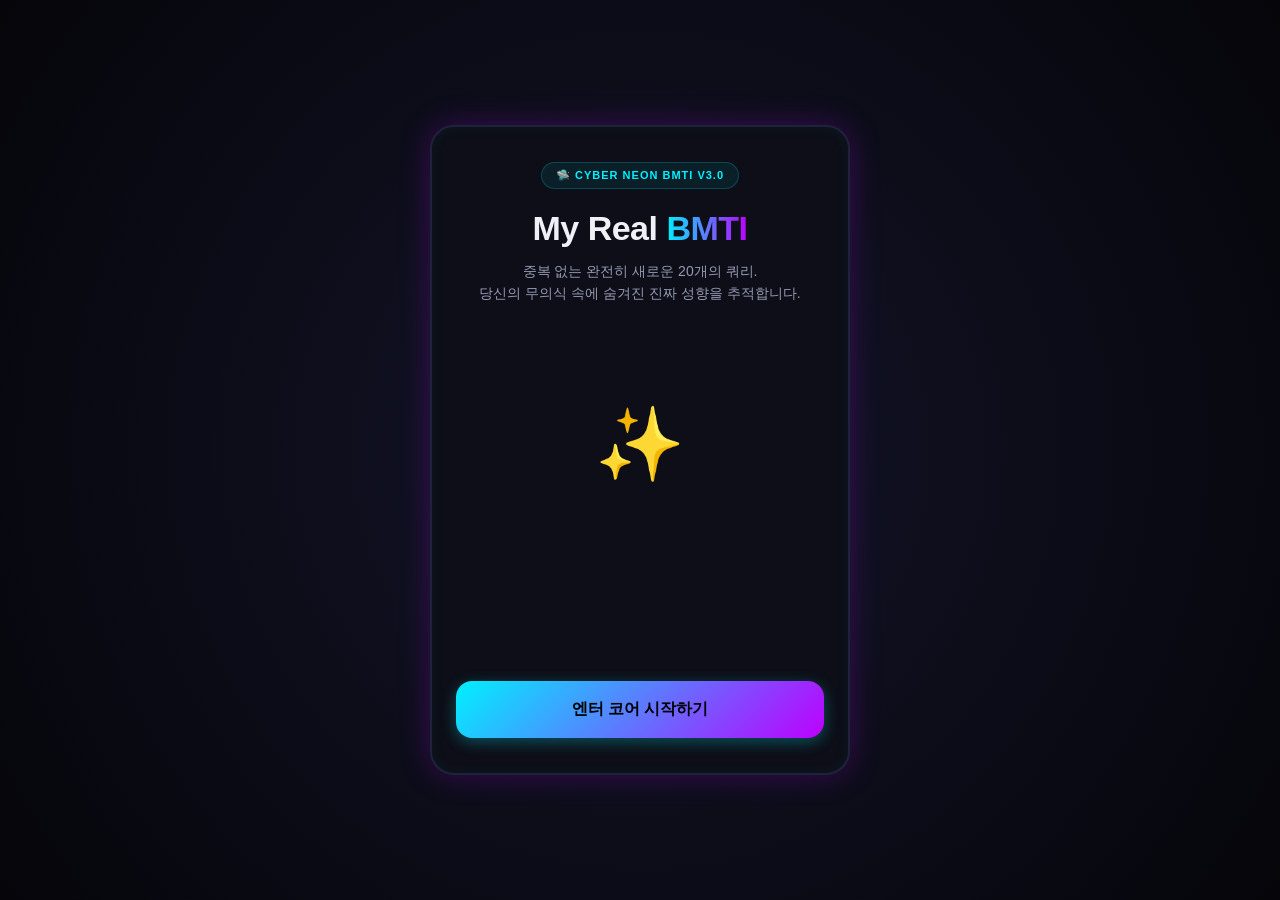
<file: index.html>
<!DOCTYPE html>
<html lang="ko">
<head>
  <meta charset="UTF-8">
  <meta name="viewport" content="width=device-width, initial-scale=1.0">
  <title>BMTI — 20정밀 네온 성향 테스트</title>
  <style>
    /* 1. 디자인 (CSS) 직접 삽입 */
    :root {
      --bg: #05050a;
      --panel-bg: #0d0e17;
      --text: #f0f1f7;
      --muted: #9499b3;
      --border: #1f233a;
      --accent: #00f0ff; 
      --accent-purple: #bd00ff; 
    }

    * {
      box-sizing: border-box;
      margin: 0;
      padding: 0;
      font-family: -apple-system, BlinkMacSystemFont, "Segoe UI", Roboto, sans-serif;
    }

    body {
      background-color: var(--bg);
      background-image: radial-gradient(circle at 50% 50%, #141529 0%, #05050a 100%);
      color: var(--text);
      display: flex;
      justify-content: center;
      align-items: center;
      min-height: 100vh;
      padding: 20px;
    }

    /* 화면 가운데 정렬되는 색깔 네모 박스 카드 */
    .container {
      width: 100%;
      max-width: 420px;
      height: 650px;
      background-color: var(--panel-bg);
      border: 2px solid var(--border);
      border-radius: 24px;
      padding: 35px 24px;
      box-shadow: 0 0 30px rgba(189, 0, 255, 0.25), inset 0 0 15px rgba(0, 240, 255, 0.05);
      position: relative;
      display: flex;
      flex-direction: column;
      overflow: hidden;
    }

    /* 초기 상태에서 다른 페이지들은 display:none으로 아예 숨김 처리 */
    .page {
      display: none;
      flex-direction: column;
      align-items: center;
      height: 100%;
      width: 100%;
    }

    /* active 클래스가 붙은 페이지만 중앙 정렬로 보여줌 */
    .page.active {
      display: flex;
    }

    .badge {
      background: rgba(0, 240, 255, 0.08);
      color: var(--accent);
      border: 1px solid rgba(0, 240, 255, 0.2);
      padding: 6px 14px;
      border-radius: 30px;
      font-size: 11px;
      font-weight: 800;
      letter-spacing: 1px;
      margin-bottom: 20px;
      text-transform: uppercase;
    }

    h1 {
      font-size: 34px;
      font-weight: 900;
      margin-bottom: 12px;
      text-align: center;
      letter-spacing: -0.5px;
    }

    h1 b { 
      color: transparent;
      background: linear-gradient(90deg, var(--accent), var(--accent-purple));
      -webkit-background-clip: text;
      background-clip: text;
    }

    p {
      color: var(--muted);
      font-size: 14px;
      text-align: center;
      line-height: 1.6;
    }

    .hero-img {
      font-size: 72px;
      margin: auto 0;
      animation: float 3s ease-in-out infinite;
    }

    @keyframes float {
      0%, 100% { transform: translateY(0); }
      50% { transform: translateY(-10px); }
    }

    .btn-main {
      width: 100%;
      background: linear-gradient(135deg, var(--accent), var(--accent-purple));
      color: #000;
      border: none;
      padding: 18px;
      border-radius: 16px;
      font-size: 16px;
      font-weight: 800;
      cursor: pointer;
      box-shadow: 0 4px 15px rgba(0, 240, 255, 0.3);
      transition: all 0.2s ease;
      margin-top: auto;
    }

    .btn-main:hover {
      transform: translateY(-2px);
      box-shadow: 0 6px 20px rgba(189, 0, 255, 0.4);
    }

    .btn-main.sub {
      background: var(--border);
      color: var(--text);
      box-shadow: none;
      border: 1px solid rgba(255,255,255,0.05);
    }

    .progress-container {
      width: 100%;
      height: 6px;
      background-color: var(--border);
      border-radius: 10px;
      margin-bottom: 16px;
      overflow: hidden;
    }

    .progress-bar {
      width: 0%;
      height: 100%;
      background: linear-gradient(90deg, var(--accent), var(--accent-purple));
      transition: width 0.3s ease;
    }

    .count {
      font-size: 12px;
      color: var(--accent);
      font-weight: 800;
      margin-bottom: 24px;
    }

    #question-text {
      font-size: 18px;
      font-weight: 800;
      text-align: center;
      line-height: 1.6;
      margin-bottom: 35px;
      word-break: keep-all;
      min-height: 58px;
      display: flex;
      align-items: center;
      justify-content: center;
    }

    .options {
      width: 100%;
      display: flex;
      flex-direction: column;
      gap: 14px;
      margin-top: auto;
    }

    .btn-option {
      width: 100%;
      background-color: rgba(255, 255, 255, 0.02);
      color: var(--text);
      border: 1px solid var(--border);
      padding: 16px 20px;
      border-radius: 16px;
      font-size: 14px;
      font-weight: 600;
      text-align: left;
      cursor: pointer;
      transition: all 0.2s ease;
      line-height: 1.4;
    }

    .btn-option:hover {
      background-color: rgba(0, 240, 255, 0.05);
      border-color: var(--accent);
      box-shadow: 0 0 10px rgba(0, 240, 255, 0.1);
    }

    .result-badge { background: rgba(189, 0, 255, 0.1); color: var(--accent-purple); border-color: rgba(189,0,255,0.3); }
    .result-kicker { font-size: 12px; letter-spacing: 2px; text-transform: uppercase; margin-bottom: 4px; }
    #result-title { font-size: 34px; color: #fff; text-shadow: 0 0 15px var(--accent); margin-bottom: 16px; line-height: 1.3; }
    #result-desc { font-size: 14px; background: rgba(0,0,0,0.3); padding: 18px; border-radius: 16px; border: 1px solid var(--border); line-height: 1.6; text-align: left; }
    .action-box { width: 100%; margin-top: auto; }
  </style>
</head>
<body>

  <div class="container">
    <!-- 1. 시작 화면 -->
    <section id="start-page" class="page active">
      <div class="badge">🛸 CYBER NEON BMTI v3.0</div>
      <h1>My Real <b>BMTI</b></h1>
      <p>중복 없는 완전히 새로운 20개의 쿼리.<br>당신의 무의식 속에 숨겨진 진짜 성향을 추적합니다.</p>
      <div class="hero-img">✨</div>
      <button id="btn-start" class="btn-main">엔터 코어 시작하기</button>
    </section>

    <!-- 2. 질문 화면 -->
    <section id="question-page" class="page">
      <div class="progress-container">
        <div class="progress-bar" id="progress"></div>
      </div>
      <div class="count" id="question-count">1 / 20</div>
      <h2 id="question-text">데이터 동기화 중...</h2>
      
      <div class="options">
        <button class="btn-option" id="answer-a">선택지 A</button>
        <button class="btn-option" id="answer-b">선택지 B</button>
      </div>
    </section>

    <!-- 3. 결과 화면 -->
    <section id="result-page" class="page">
      <div class="badge result-badge">🔮 분석 완료</div>
      <p class="result-kicker">디코딩된 소울 코드</p>
      <h1 id="result-title">ESTJ</h1>
      <p id="result-desc">결과 데이터를 매핑하는 중입니다.</p>
      
      <div class="action-box">
        <button id="btn-restart" class="btn-main sub">시스템 리부트 (다시하기)</button>
      </div>
    </section>
  </div>

  <script>
    // 2. 기능 (JavaScript) 직접 삽입
    const questions = [
      { q: "모처럼 평일 저녁 일찍 퇴근/하교했을 때 내가 먼저 여는 것은?", a: "카카오톡 단톡방 (친구들 모아서 오늘 저녁 번개 추진)", b: "유튜브나 OTT 앱 (침대에 누워서 볼 영상 리스트 스캔)", type: "EI" },
      { q: "주변 사람들이 말하는 나의 평소 첫인상이나 소문은?", a: "낯을 가리지 않고 누구와도 금방 친해지는 마당발 성격", b: "처음엔 조금 차분하거나 조용해 보이지만 친해지면 웃긴 타입", type: "EI" },
      { q: "여러 명의 대화 속에서 내 의견을 내야 하는 순간에 나는?", a: "말이 먼저 나가고, 대화의 흐름을 주도하며 생각하는 편이다", b: "머릿속으로 정리 정돈을 완전히 다 끝낸 후에 조심스럽게 입을 연다", type: "EI" },
      { q: "오랜만에 정말 마음에 쏙 드는 힙한 핫플레이스를 발견했다면?", a: "여긴 무조건 아는 사람 다 데려오거나 단체 모임 장소로 찜한다", b: "나만 아는 아지트 삼고 싶다! 정말 친한 소수만 데려와야지 생각한다", type: "EI" },
      { q: "친구가 주말 모임에 내가 모르는 지인들을 잔뜩 데려왔을 때?", a: "오히려 좋아! 새로운 사람들을 알아가는 생각에 은근 신난다", b: "스멀스멀 기가 빨리기 시작하며, 언제 집에 갈지 각을 잰다", type: "EI" },
      { q: "친구가 '나 오늘 하늘 날아다니는 꿈 꿨어'라고 말할 때 내 반응은?", a: "오 신기하네, 좋은 꿈 아냐? 복권이라도 사야 하는 거 아님?", b: "그때 바람 느낌은 어땠어? 지구 중력은 다 느껴지면서 난 거야?", type: "SN" },
      { q: "요리 레시피를 보며 음식을 직접 따라 만들 때 나의 행동은?", a: "g단위나 큰술 개수, 불 조절 시간을 최대한 정확하게 지킨다", b: "대충 눈대중으로 감을 잡고, 내 방식대로 재료를 가감해 본다", type: "SN" },
      { q: "길을 걷다가 문득 고개를 들어 밤하늘의 달을 바라볼 때 드는 생각은?", a: "오늘 달이 참 밝고 예쁘네. 내일 날씨는 맑으려나?", b: "만약 저 달이 내일 갑자기 지구로 추락하면 난 어떻게 도망쳐야 하지?", type: "SN" },
      { q: "설명서나 지도를 보고 길을 찾아가야 하는 상황에서 나는?", a: "이정표, 건물 이름, 도로 가이드라인 등 눈앞의 실물을 보며 찾는다", b: "전체적인 공간의 흐름이나 대략적인 방향 동선을 머릿속에 그리며 찾는다", type: "SN" },
      { q: "내가 평소 웹툰이나 소설, 영화를 고를 때 더 선호하는 장르는?", a: "일상물, 로맨스, 스릴러 등 일어날 법한 현실적인 이야기", b: "판타지, SF, 루프물, 초능력 등 완전 새로운 세계관의 상상 극장", type: "SN" },
      { q: "팀 과제 중 팀원이 실수로 마감 기한을 넘겨 불이익을 받게 되었다면?", a: "잘못은 잘못이니 감점 요인을 즉시 분석하고 수정안부터 마련한다", b: "그 팀원이 얼마나 미안하고 자책하고 있을지 마음이 먼저 쓰인다", type: "TF" },
      { q: "친구가 '나 오늘 주차하다가 벽에 차 긁어 먹었어..' 라고 전화를 했다면?", a: "보험은 불렀어? 차 긁힌 부위 사진은 찍어놨어?", b: "헐 너 다치진 않았어? 깜짝 놀랐겠다, 괜찮아?", type: "TF" },
      { q: "내가 누군가에게 정말 큰 위로를 받았다고 느끼는 순간은?", a: "내 고민의 핵심을 관통하고, 확실한 해결책이나 조언을 제안해 줄 때", b: "내 처지에 진심으로 슬퍼해 주고 내 감정을 온전히 수용해 줄 때", type: "TF" },
      { q: "영화나 드라마를 보다가 폭풍 눈물을 흘리는 슬픈 장면이 나왔을 때?", a: "배우들 연기 진짜 소름 돋게 잘한다, 연출이 훌륭하네 생각한다", b: "내가 저 주인공 상황이었으면 가슴 찢어졌다며 과몰입해 눈물 흘린다", type: "TF" },
      { q: "지인이 옷을 새로 사고 와서 나에게 '이 옷 어때?' 물어볼 때 내 스타일은?", a: "핏이나 가성비, 디자인을 냉정하게 평가해서 어울리는지 솔직히 말한다", b: "조금 안 어울려도 산 사람의 기분을 생각해 좋은 점을 찾아 칭찬해 준다", type: "TF" },
      { q: "내일 가야 하는 중요한 약속이나 일정이 있을 때 나의 전날 밤은?", a: "몇 시에 일어날지, 이동 시간과 교통편을 머릿속으로 시뮬레이션 끝낸다", b: "알람만 여러 개 맞춰두고, 옷이나 이동 경로는 내일 나가면서 결정한다", type: "JP" },
      { q: "내 스마트폰의 앱 아이콘 알림 표시(레드 닷)를 처리하는 방식은?", a: "숫자가 쌓여있는 꼴을 못 봄. 바로바로 들어가서 확인해 지워야 직성이 풀림", b: "몇십 개, 혹은 몇백 개가 쌓여있어도 별 신경 안 씀. 필요할 때만 염", type: "JP" },
      { q: "갑자기 일상 속에서 완전히 자유로운 빈 시간 3시간이 뚝 떨어졌다면?", a: "알차게 보낼 리스트(공부, 운동, 밀린 일)를 즉흥적으로라도 짜서 움직인다", b: "아무것도 생각 안 하고 손에 잡히는 대로 침대와 혼연일체가 된다", type: "JP" },
      { q: "내가 무언가 물건을 구매할 때 주로 보여주는 소비 패턴은?", a: "장바구니에 담아두고 후기, 가격 비교, 내 예산 계획까지 신중히 맞춰 산다", b: "리뷰 구경하다가 꽂히거나 지금 안 사면 품절될 것 같은 느낌에 결제한다", type: "JP" },
      { q: "학업이나 업무 목표를 달성하기 위해 투두리스트(To-Do)를 적을 때 나는?", a: "기한과 일정을 쪼개서 세부 체크박스를 만들고 하나씩 지우며 쾌감을 느낀다", b: "리스트는 적어두거나 머리에 두지만, 그때그때 가장 급한 것부터 유연하게 해치운다", type: "JP" }
    ];

    const results = {
      "ESTJ": { title: "효율 만렙 규칙 리더", desc: "체계적이고 확실한 것을 좋아하는 현실의 지배자! 흐트러짐 없는 계획과 칼 같은 실행력으로 무리를 하드캐리하는 대장 스타일입니다." },
      "ESTP": { title: "에너지 폭발 승부사", desc: "말보다 행동이 5배 빠른 트렌드세터! 매 순간 스릴과 자유를 즐기며 어떠한 위기 상황도 피지컬과 센스로 돌파합니다." },
      "ESFJ": { title: "친절 보스 인간 마당발", desc: "주변 사람들의 감정을 섬세하게 케어하는 따뜻한 분위기 메이커! 리액션이 좋고 조화로운 커뮤니티를 만드는 데 탁월합니다." },
      "ESFP": { title: "자유로운 축제 연예인", desc: "인생을 단 한 번뿐인 파티처럼 즐기는 해피바이러스! 호기심이 많고 특유의 친화력으로 누구와도 금방 절친이 됩니다." },
      "ENTJ": { title: "강철 멘탈 야망 전략가", desc: "철저한 논리와 거대한 비전으로 세상을 설계하는 야심가! 비효율을 혐오하며 목표가 정해지면 뒤를 보지 않고 진격합니다." },
      "ENTP": { title: "천재 직진러 아이디어 뱅크", desc: "고정관념을 깨부술 때 가장 짜릿함을 느끼는 브레인! 번뜩이는 말솜씨와 재치로 늘 새로운 패러다임을 제안합니다." },
      "ENFJ": { title: "빛과 소금 헌신적 멘토", desc: "타인의 성장을 진심으로 응원하고 이끄는 따뜻한 리더! 공감대 형성이 아주 뛰어나며 정의로운 에너지가 가득합니다." },
      "ENFP": { title: "에너지 뿜뿜 낭만 쿼카", desc: "상상력이 풍부하고 늘 열정이 가득한 자유로운 영혼! 겉은 밝아 보여도 내면에는 자신만의 철학과 깊은 생각이 있습니다." },
      "ISTJ": { title: "철벽 보안 논리 정석", desc: "한 번 맡은 임무는 지구 끝까지 책임지는 듬직한 현실주의자! 기억력이 날카롭고 매사 흐트러짐 없는 규칙을 선호합니다." },
      "ISTP": { title: "시크한 효율 극대화 전문가", desc: "평소엔 조용하지만 필요할 때 엄청난 집중력을 발휘하는 마이웨이! 쓸데없는 감정 소모를 패스하고 팩트에만 집중합니다." },
      "ISFJ": { title: "뒤편의 헌신 수호천사", desc: "내가 좋아하는 소중한 사람들을 뒤에서 묵묵히 보살피는 수호자! 섬세하고 꼼꼼하며 책임감이 누구보다 강합니다." },
      "ISFP": { title: "감성 가득 눕방 아티스트", desc: "갈등을 제일 싫어하고 유유자적함을 사랑하는 평화주의자! 친해지면 속 깊은 따뜻함을 보여주며 침대 위가 가장 행복합니다." },
      "INTJ": { title: "용의주도한 전략 분석가", desc: "독립적이고 논리적이며 지적 호기심이 최고 수준인 전략가! 혼자 사색하며 거대한 시스템의 본질을 꿰뚫어 보길 좋아합니다." },
      "INTP": { title: "고독한 뇌섹 사색가", desc: "비판적인 분석력과 나만의 논리 세계가 뚜렷한 조용한 천재! 관심 있는 코드나 이론이 생기면 밤을 새워서라도 정복합니다." },
      "INFJ": { title: "비밀스러운 예언자 소울", desc: "깊은 통찰력과 강한 신념을 가슴에 품고 사는 신비로운 유형! 겉은 부드러워 보이지만 내면의 기준과 통찰은 누구보다 날카롭습니다." },
      "INFP": { title: "새벽 감성 낭만 몽상가", desc: "풍부한 이상과 따뜻한 마음을 간직한 우주형 집순이/집돌이! 나만의 가치관을 무엇보다 소중히 여기며 깊은 울림을 줍니다." }
    };

    let currentIdx = 0;
    let scores = { E: 0, I: 0, S: 0, N: 0, T: 0, F: 0, J: 0, P: 0 };

    const startPage = document.getElementById('start-page');
    const questionPage = document.getElementById('question-page');
    const resultPage = document.getElementById('result-page');
    const btnStart = document.getElementById('btn-start');
    const btnRestart = document.getElementById('btn-restart');
    const qText = document.getElementById('question-text');
    const btnA = document.getElementById('answer-a');
    const btnB = document.getElementById('answer-b');
    const qCount = document.getElementById('question-count');
    const progressBar = document.getElementById('progress');
    const resultTitle = document.getElementById('result-title');
    const resultDesc = document.getElementById('result-desc');

    function showPage(page) {
      [startPage, questionPage, resultPage].forEach(p => {
        p.classList.remove('active');
      });
      page.classList.add('active');
    }

    function updateQuestion() {
      if (currentIdx >= questions.length) {
        showResult();
        return;
      }
      const currentQ = questions[currentIdx];
      qText.textContent = currentQ.q;
      btnA.textContent = currentQ.a;
      btnB.textContent = currentQ.b;
      qCount.textContent = `${currentIdx + 1} / ${questions.length}`;
      progressBar.style.width = `${(currentIdx / questions.length) * 100}%`;
    }

    function showResult() {
      progressBar.style.width = "100%";
      const ei = scores.E >= scores.I ? "E" : "I";
      const sn = scores.S >= scores.N ? "S" : "N";
      const tf = scores.T >= scores.F ? "T" : "F";
      const jp = scores.J >= scores.P ? "J" : "P";
      
      const finalCode = ei + sn + tf + jp;
      const result = results[finalCode];
      
      resultTitle.innerHTML = `${finalCode} <br><span style='font-size:16px; font-weight:600; color:var(--muted); display:inline-block; margin-top:8px;'>[${result.title}]</span>`;
      resultDesc.textContent = result.desc;
      showPage(resultPage);
    }

    btnStart.addEventListener('click', () => {
      currentIdx = 0;
      scores = { E: 0, I: 0, S: 0, N: 0, T: 0, F: 0, J: 0, P: 0 };
      showPage(questionPage);
      updateQuestion();
    });

    btnA.addEventListener('click', () => {
      if (currentIdx < questions.length) {
        const currentQ = questions[currentIdx];
        scores[currentQ.type[0]]++;
        currentIdx++;
        updateQuestion();
      }
    });

    btnB.addEventListener('click', () => {
      if (currentIdx < questions.length) {
        const currentQ = questions[currentIdx];
        scores[currentQ.type[1]]++;
        currentIdx++;
        updateQuestion();
      }
    });

    btnRestart.addEventListener('click', () => {
      showPage(startPage);
    });

    // 시작하자마자 첫 페이지만 보이도록 초기화
    showPage(startPage);
  </script>
</body>
</html>
</file>
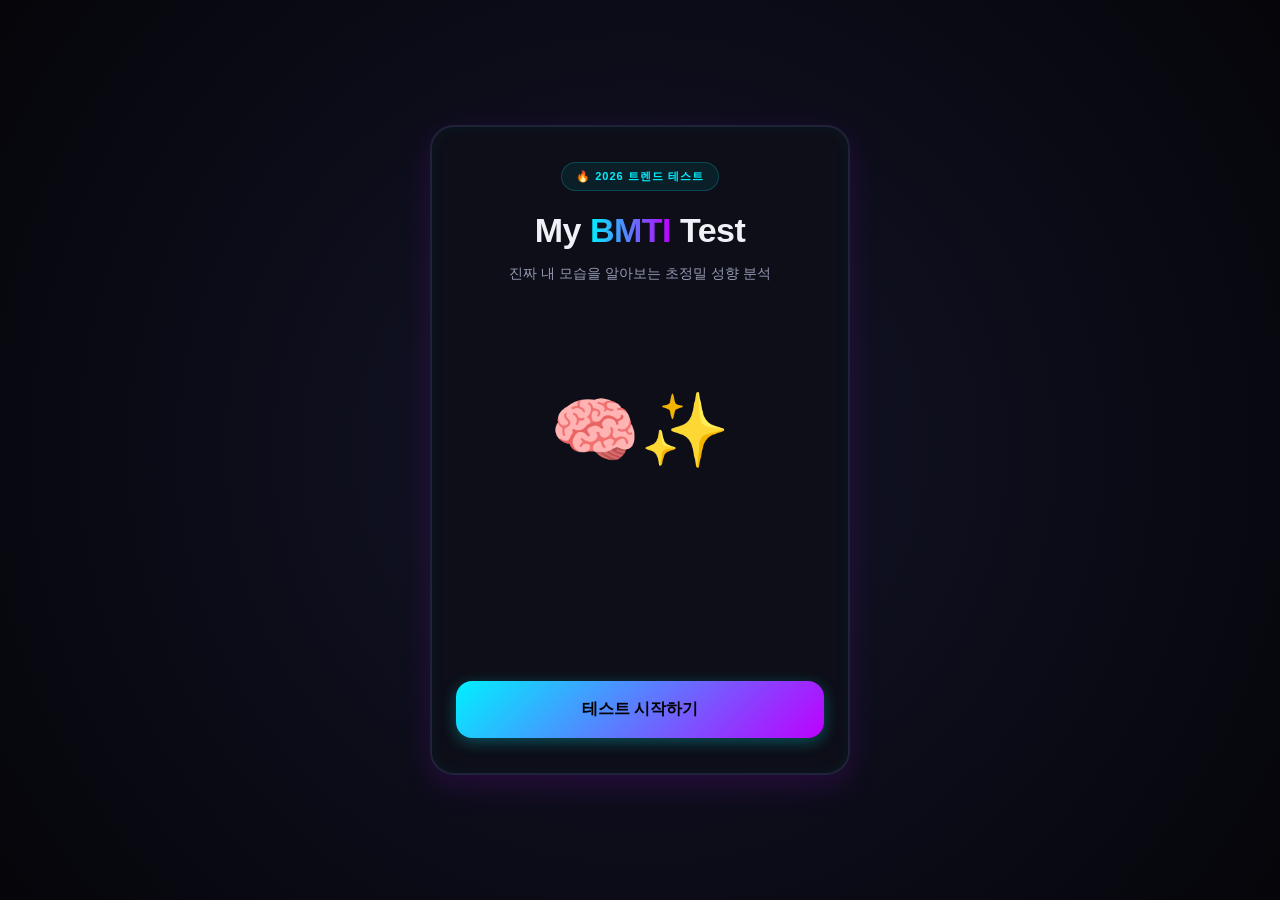
<file: gemini-code-1783935281228.html>
<!DOCTYPE html>
<html lang="ko">
<head>
  <meta charset="UTF-8">
  <meta name="viewport" content="width=device-width, initial-scale=1.0">
  <title>BMTI — 나만의 특별한 성향 테스트</title>
  <link rel="stylesheet" href="./style.css">
</head>
<body>

  <div class="container">
    <!-- 1. 시작 화면 -->
    <section id="start-page" class="page active">
      <div class="badge">🔥 2026 트렌드 테스트</div>
      <h1>My <b>BMTI</b> Test</h1>
      <p>진짜 내 모습을 알아보는 초정밀 성향 분석</p>
      <div class="hero-img">🧠✨</div>
      <button id="btn-start" class="btn-main">테스트 시작하기</button>
    </section>

    <!-- 2. 질문 화면 -->
    <section id="question-page" class="page">
      <div class="progress-container">
        <div class="progress-bar" id="progress"></div>
      </div>
      <div class="count" id="question-count">1 / 4</div>
      <h2 id="question-text">질문 텍스트가 들어가는 자리입니다.</h2>
      
      <div class="options">
        <button class="btn-option" id="answer-a">선택지 A</button>
        <button class="btn-option" id="answer-b">선택지 B</button>
      </div>
    </section>

    <!-- 3. 결과 화면 -->
    <section id="result-page" class="page">
      <div class="badge result-badge">🎉 분석 완료</div>
      <p class="result-kicker">당신의 BMTI 결과는?</p>
      <h1 id="result-title">ISFP</h1>
      <p id="result-desc">결과에 대한 상세 설명이 들어가는 자리입니다.</p>
      
      <div class="action-box">
        <button id="btn-restart" class="btn-main sub">다시 테스트하기</button>
      </div>
    </section>
  </div>

  <script src="./script.js"></script>
</body>
</html>
</file>
<file: style.css>
:root {
  --bg: #05050a;
  --panel-bg: #0d0e17;
  --text: #f0f1f7;
  --muted: #9499b3;
  --border: #1f233a;
  --accent: #00f0ff; 
  --accent-purple: #bd00ff; 
  --accent-hover: #00d8e6;
}

* {
  box-sizing: border-box;
  margin: 0;
  padding: 0;
  font-family: -apple-system, BlinkMacSystemFont, "Segoe UI", Roboto, sans-serif;
}

body {
  background-color: var(--bg);
  background-image: radial-gradient(circle at 50% 50%, #141529 0%, #05050a 100%);
  color: var(--text);
  display: flex;
  justify-content: center;
  align-items: center;
  min-height: 100vh;
  padding: 20px;
}

/* 화면 중앙에 고정되는 모바일 스타일 컨테이너 */
.container {
  width: 100%;
  max-width: 420px;
  height: 650px;
  background-color: var(--panel-bg);
  border: 2px solid var(--border);
  border-radius: 24px;
  padding: 35px 24px;
  box-shadow: 0 10px 30px rgba(189, 0, 255, 0.15), inset 0 0 15px rgba(0, 240, 255, 0.05);
  position: relative;
  overflow: hidden;
}

/* 페이지 기본값은 숨김, active일 때만 flex로 내부 정렬 */
.page {
  display: none;
  flex-direction: column;
  align-items: center;
  height: 100%;
  width: 100%;
}

.page.active {
  display: flex;
}

.badge {
  background: rgba(0, 240, 255, 0.08);
  color: var(--accent);
  border: 1px solid rgba(0, 240, 255, 0.2);
  padding: 6px 14px;
  border-radius: 30px;
  font-size: 11px;
  font-weight: 800;
  letter-spacing: 1px;
  margin-bottom: 20px;
  text-transform: uppercase;
}

h1 {
  font-size: 34px;
  font-weight: 900;
  margin-bottom: 12px;
  text-align: center;
  letter-spacing: -0.5px;
}

h1 b { 
  color: transparent;
  background: linear-gradient(90deg, var(--accent), var(--accent-purple));
  -webkit-background-clip: text;
  background-clip: text;
}

p {
  color: var(--muted);
  font-size: 14px;
  text-align: center;
  line-height: 1.6;
}

.hero-img {
  font-size: 72px;
  margin: auto 0; /* 중앙 균형 배치 */
  animation: float 3s ease-in-out infinite;
}

@keyframes float {
  0%, 100% { transform: translateY(0); }
  50% { transform: translateY(-10px); }
}

/* 하단 고정 메인 버튼 */
.btn-main {
  width: 100%;
  background: linear-gradient(135deg, var(--accent), var(--accent-purple));
  color: #000;
  border: none;
  padding: 18px;
  border-radius: 16px;
  font-size: 16px;
  font-weight: 800;
  cursor: pointer;
  box-shadow: 0 4px 15px rgba(0, 240, 255, 0.3);
  transition: all 0.2s ease;
  margin-top: auto; /* 무조건 맨 아래로 */
}

.btn-main:hover {
  transform: translateY(-2px);
  box-shadow: 0 6px 20px rgba(189, 0, 255, 0.4);
}

.btn-main.sub {
  background: var(--border);
  color: var(--text);
  box-shadow: none;
  border: 1px solid rgba(255,255,255,0.05);
}

.btn-main.sub:hover {
  background: #2a2f4e;
}

/* 상단 진행 바 */
.progress-container {
  width: 100%;
  height: 6px;
  background-color: var(--border);
  border-radius: 10px;
  margin-bottom: 16px;
  overflow: hidden;
}

.progress-bar {
  width: 0%;
  height: 100%;
  background: linear-gradient(90deg, var(--accent), var(--accent-purple));
  transition: width 0.3s cubic-bezier(0.4, 0, 0.2, 1);
}

.count {
  font-size: 12px;
  color: var(--accent);
  font-weight: 800;
  margin-bottom: 30px;
}

#question-text {
  font-size: 18px;
  font-weight: 800;
  text-align: center;
  line-height: 1.6;
  margin-bottom: 35px;
  word-break: keep-all;
  min-height: 80px;
  display: flex;
  align-items: center;
  justify-content: center;
}

/* 선택지 레이아웃 박스 */
.options {
  width: 100%;
  display: flex;
  flex-direction: column;
  gap: 14px;
  margin-top: auto; /* 질문 텍스트 아래에 고정되도록 유도 */
}

.btn-option {
  width: 100%;
  background-color: rgba(255, 255, 255, 0.02);
  color: var(--text);
  border: 1px solid var(--border);
  padding: 16px 20px;
  border-radius: 16px;
  font-size: 14px;
  font-weight: 600;
  text-align: left;
  cursor: pointer;
  transition: all 0.2s ease;
  line-height: 1.4;
}

.btn-option:hover {
  background-color: rgba(0, 240, 255, 0.05);
  border-color: var(--accent);
  box-shadow: 0 0 10px rgba(0, 240, 255, 0.1);
}

/* 결과창 스타일 */
.result-badge { background: rgba(189, 0, 255, 0.1); color: var(--accent-purple); border-color: rgba(189,0,255,0.3); }
.result-kicker { font-size: 12px; letter-spacing: 2px; text-transform: uppercase; margin-bottom: 4px; }
#result-title { font-size: 34px; color: #fff; text-shadow: 0 0 15px var(--accent); margin-bottom: 16px; line-height: 1.3; text-align: center;}
#result-desc { font-size: 14px; background: rgba(0,0,0,0.3); padding: 18px; border-radius: 16px; border: 1px solid var(--border); line-height: 1.6; text-align: left; margin-bottom: 20px; }
.action-box { width: 100%; margin-top: auto; }
</file>
